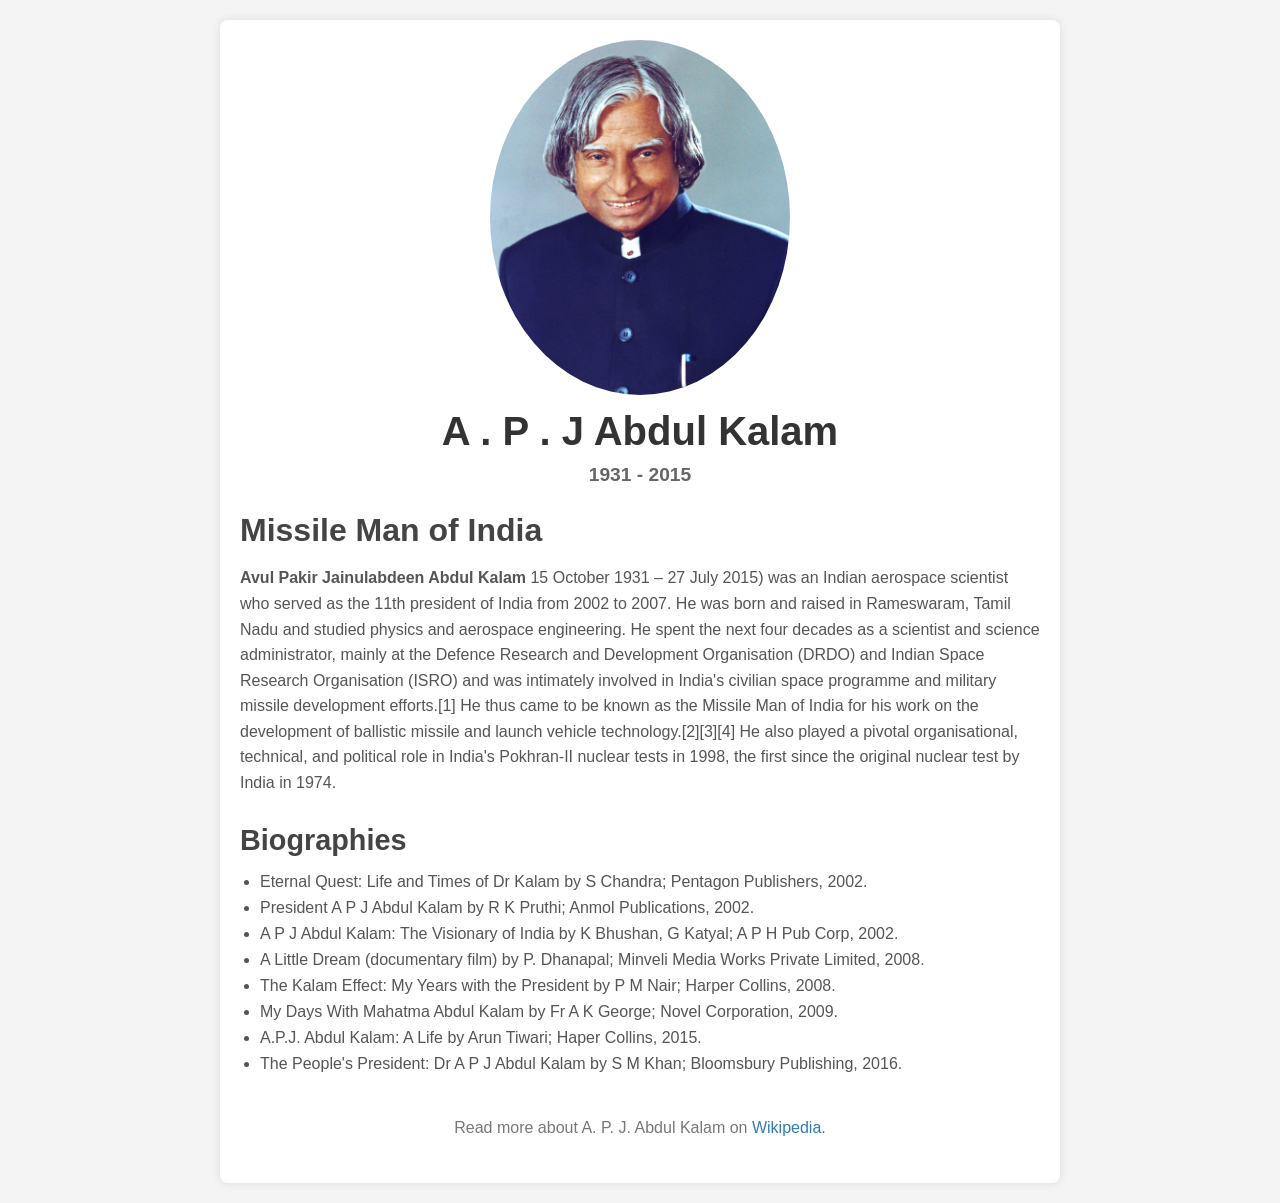
<file: Attribute_Page/index.html>
<!DOCTYPE html>
<html lang="en">
  <head>
    <meta charset="UTF-8" />

    <meta http-equiv="X-UA-Compatible" content="IE=edge" />

    <meta name="viewport" content="width=device-width, initial-scale=1.0" />
    <title>The Tribute Website | A.P. J Abdul Kalam</title>
    <link rel="stylesheet" href="style.css" />
  </head>
  <body>
    <div class="container">
      <div class="content">
        <section class="top_section">
          <div class="image_container">
            <img src="./images/apj.jpg" alt="tribute" />
          </div>
          <div>
            <h1>A . P . J Abdul Kalam</h1>
            <h4>1931 - 2015</h4>
          </div>
        </section>
        <section class="about_section">
          <h2>Missile Man of India</h2>
          <p>
            <b>Avul Pakir Jainulabdeen Abdul Kalam</b> 15 October 1931 – 27 July
            2015) was an Indian aerospace scientist who served as the 11th
            president of India from 2002 to 2007. He was born and raised in
            Rameswaram, Tamil Nadu and studied physics and aerospace
            engineering. He spent the next four decades as a scientist and
            science administrator, mainly at the Defence Research and
            Development Organisation (DRDO) and Indian Space Research
            Organisation (ISRO) and was intimately involved in India's civilian
            space programme and military missile development efforts.[1] He thus
            came to be known as the Missile Man of India for his work on the
            development of ballistic missile and launch vehicle
            technology.[2][3][4] He also played a pivotal organisational,
            technical, and political role in India's Pokhran-II nuclear tests in
            1998, the first since the original nuclear test by India in 1974.
          </p>
        </section>
        <section class="biography_section">
          <h3>Biographies</h3>
          <ul>
            <li>
              Eternal Quest: Life and Times of Dr Kalam by S Chandra; Pentagon
              Publishers, 2002.
            </li>
            <li>
              President A P J Abdul Kalam by R K Pruthi; Anmol Publications,
              2002.
            </li>
            <li>
              A P J Abdul Kalam: The Visionary of India by K Bhushan, G Katyal;
              A P H Pub Corp, 2002.
            </li>
            <li>
              A Little Dream (documentary film) by P. Dhanapal; Minveli Media
              Works Private Limited, 2008.
            </li>
            <li>
              The Kalam Effect: My Years with the President by P M Nair; Harper
              Collins, 2008.
            </li>
            <li>
              My Days With Mahatma Abdul Kalam by Fr A K George; Novel
              Corporation, 2009.
            </li>
            <li>
              A.P.J. Abdul Kalam: A Life by Arun Tiwari; Haper Collins, 2015.
            </li>
            <li>
              The People's President: Dr A P J Abdul Kalam by S M Khan;
              Bloomsbury Publishing, 2016.
            </li>
          </ul>
        </section>
        <footer>
          <p>
            Read more about A. P. J. Abdul Kalam on
            <a href="https://en.wikipedia.org/wiki/A._P._J._Abdul_Kalam"
              >Wikipedia.</a
            >
          </p>
        </footer>
      </div>
    </div>
  </body>
</html>
</file>
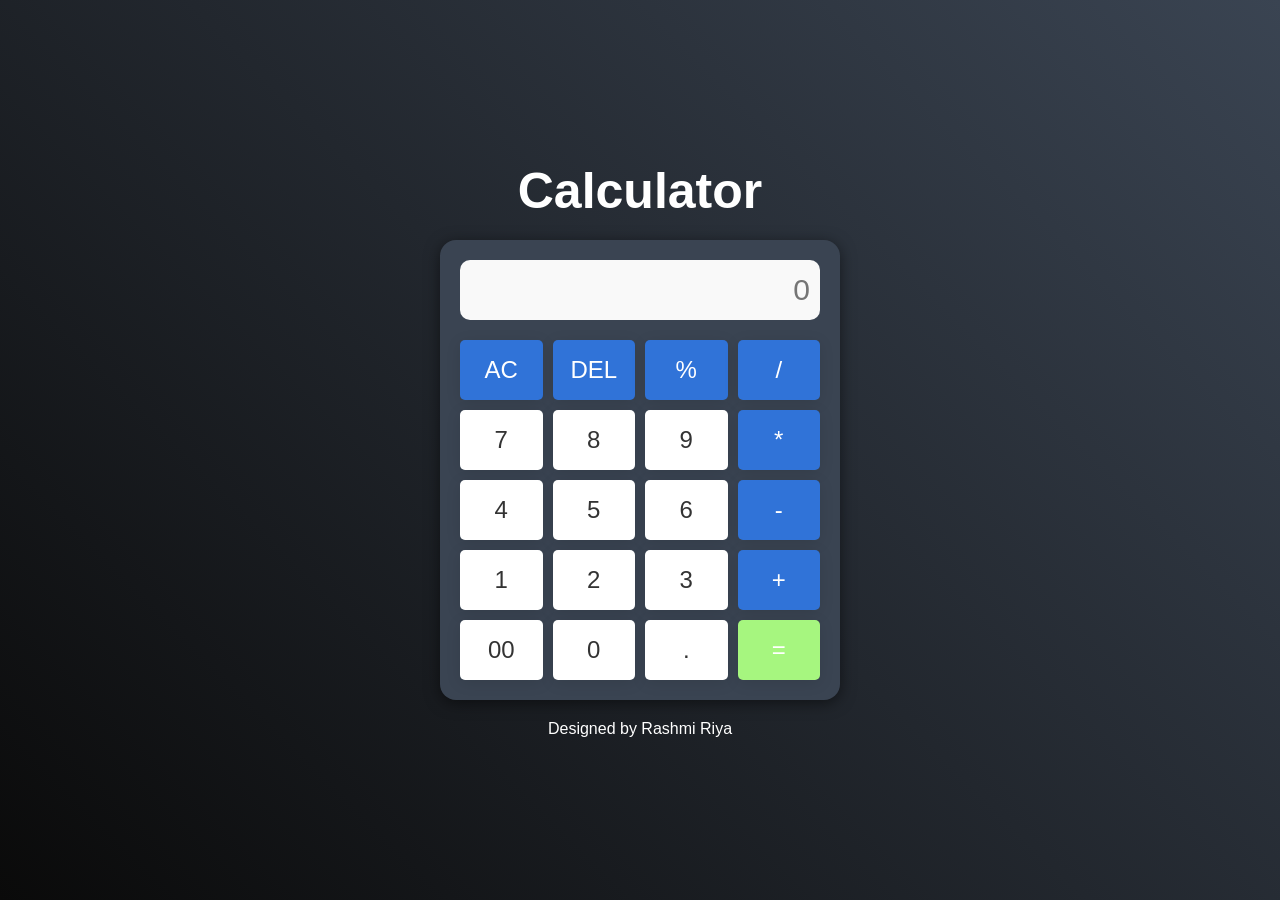
<file: Calculator/index.html>
<!DOCTYPE html>
<html lang="en">
<head>
    <meta charset="UTF-8">
    <meta name="viewport" content="width=device-width, initial-scale=1.0">
    <title>Calculator</title>
    <link rel="stylesheet" href="style.css">
    <link rel="shortcut icon" href="./assets/calculator.png" type="image/x-icon">
</head>
<body>
    <h2 class="heading_tag">Calculator</h2>
    <div class="calculator">
        <input type="text" placeholder="0" id="inputBox" readonly>
        <div class="buttons">
            <button class="operator">AC</button>
            <button class="operator">DEL</button>
            <button class="operator">%</button>
            <button class="operator">/</button>
            <button>7</button>
            <button>8</button>
            <button>9</button>
            <button class="operator">*</button>
            <button>4</button>
            <button>5</button>
            <button>6</button>
            <button class="operator">-</button>
            <button>1</button>
            <button>2</button>
            <button>3</button>
            <button class="operator">+</button>
            <button>00</button>
            <button>0</button>
            <button>.</button>
            <button class="equalBtn">=</button>
        </div>
    </div>
    <div class="developer">
        <p>Designed by Rashmi Riya</p>
    </div>
    <script src="calculate.js"></script>
</body>
</html>
</file>
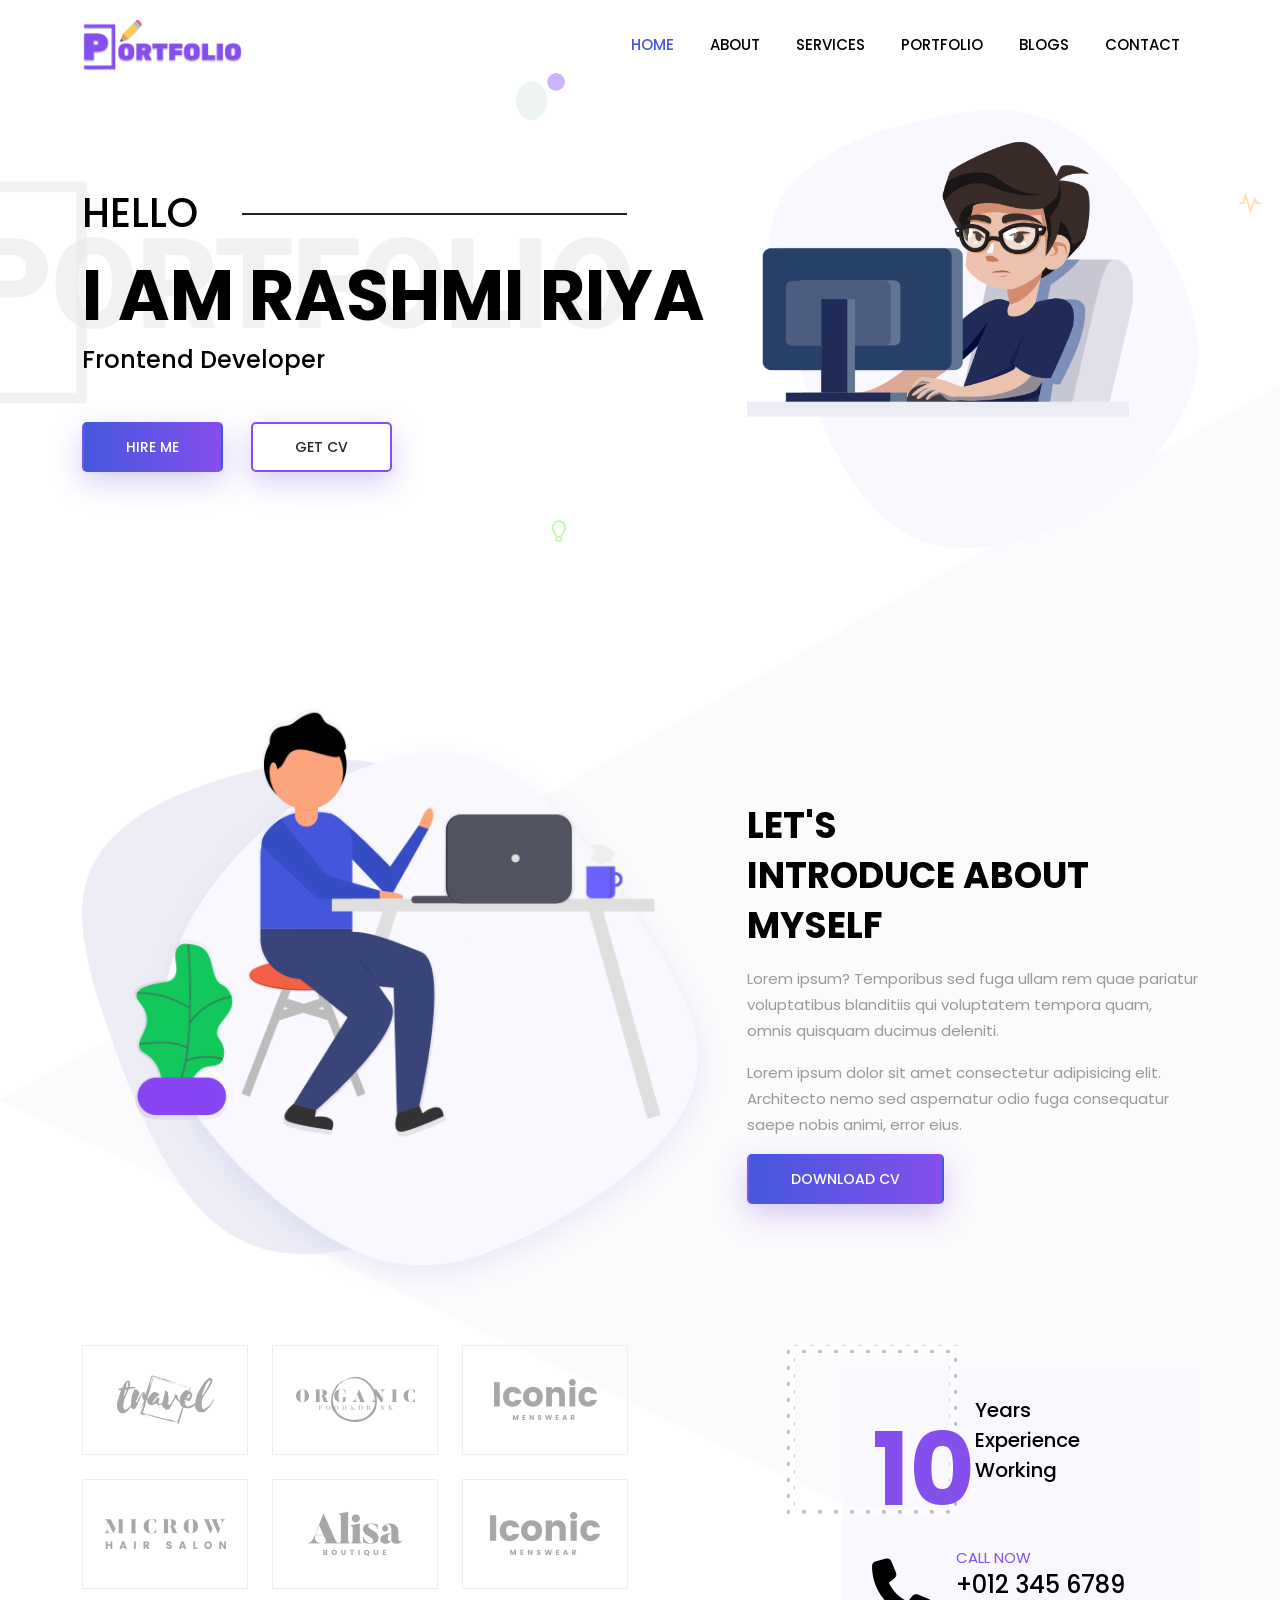
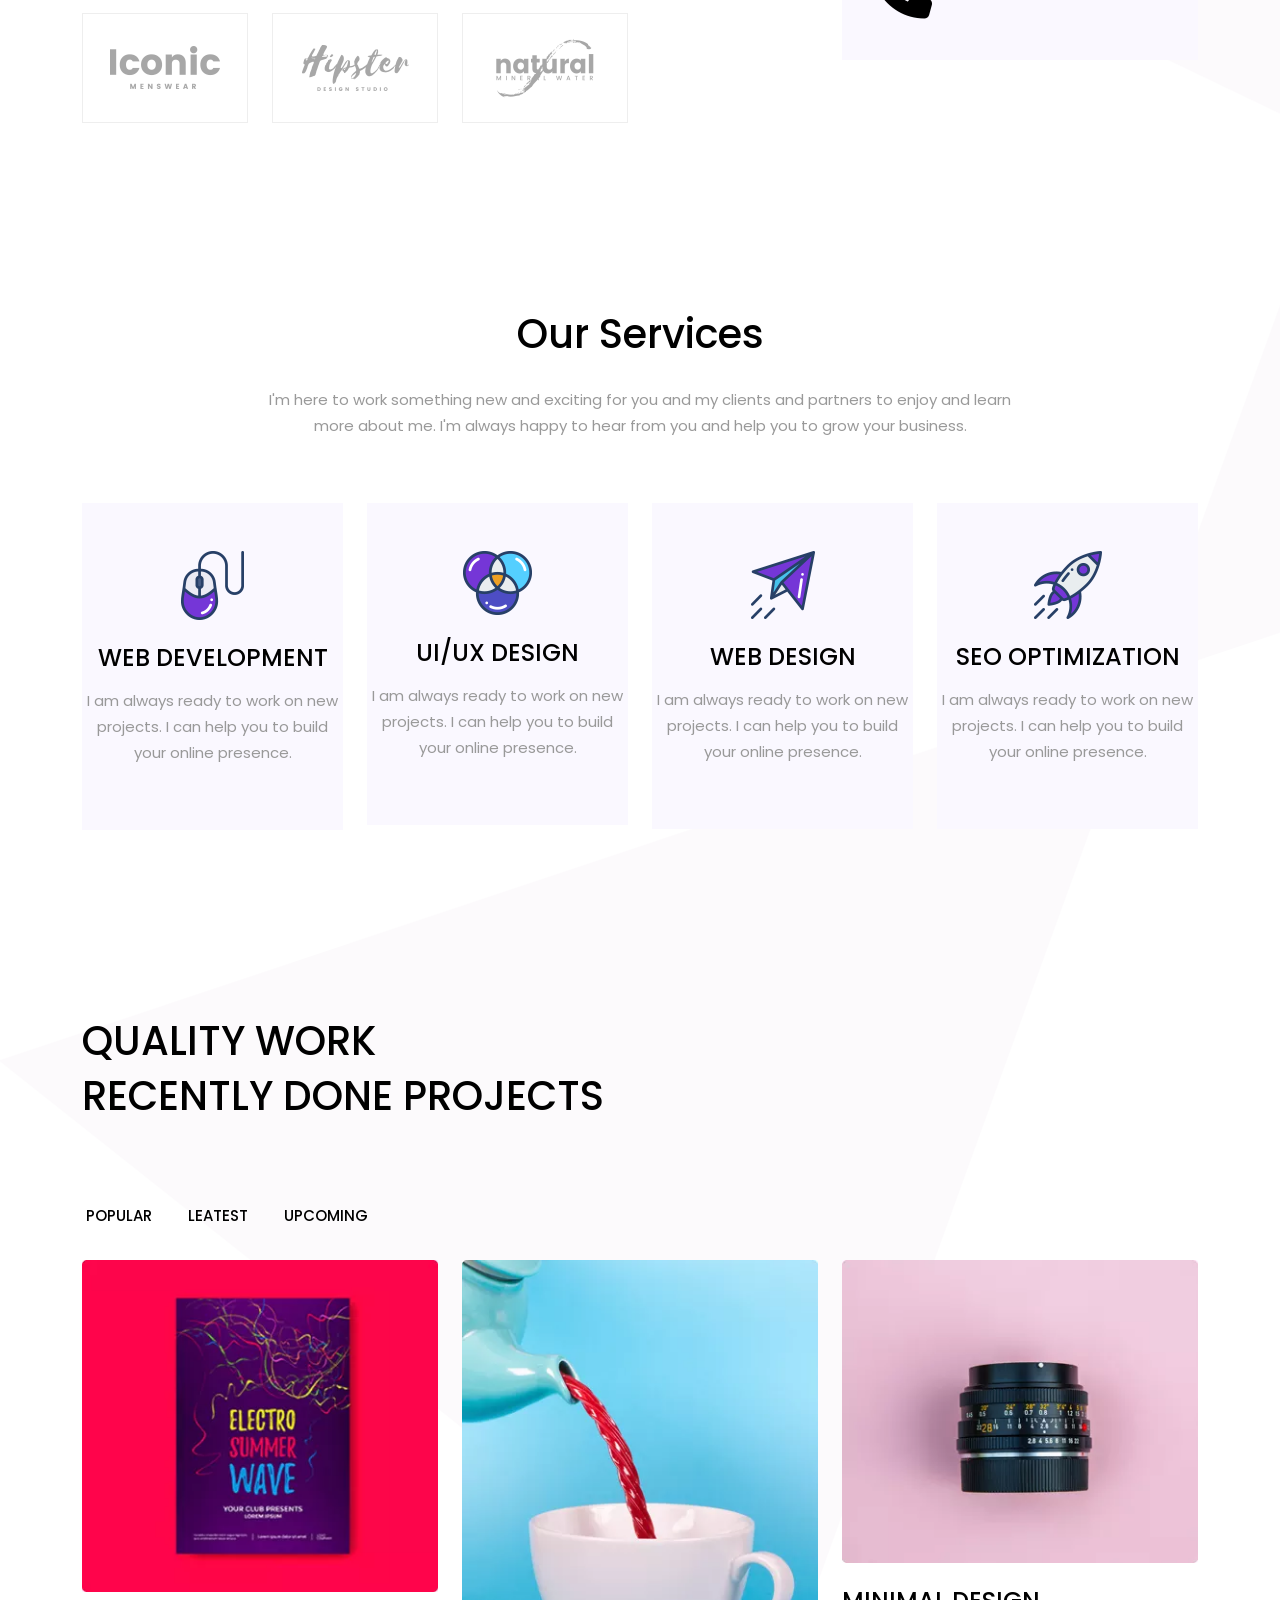
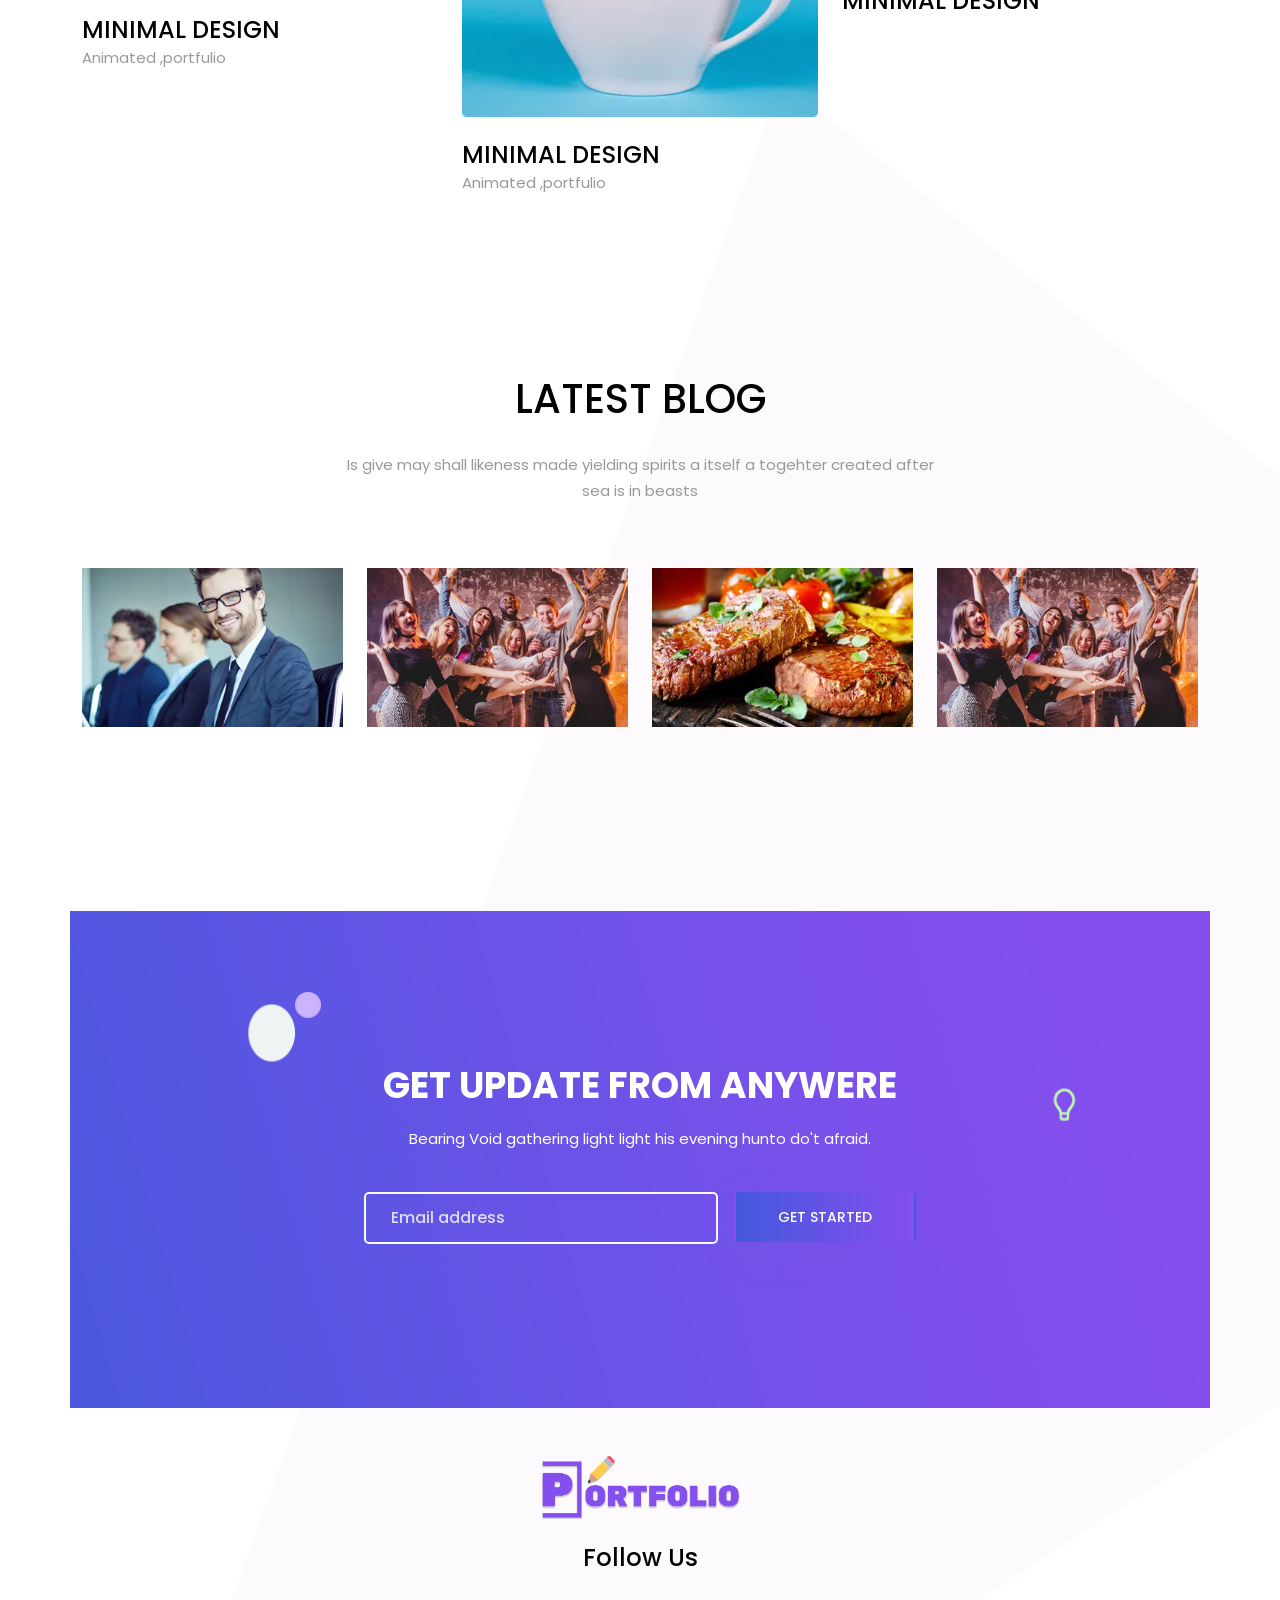
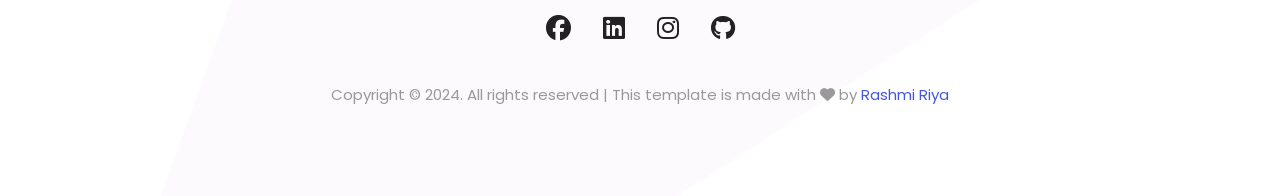
<file: Portfolio/index.html>
<!DOCTYPE html>
<html lang="en">

<head>
  <meta charset="UTF-8" />
  <meta name="viewport" content="width=device-width, initial-scale=1.0" />
  <title>Portfolio</title>
  <link rel="shortcut icon" href="images/favicon/girl.png" type="image/x-icon">

  <link href="https://cdn.jsdelivr.net/npm/bootstrap@5.0.2/dist/css/bootstrap.min.css" rel="stylesheet"
    integrity="sha384-EVSTQN3/azprG1Anm3QDgpJLIm9Nao0Yz1ztcQTwFspd3yD65VohhpuuCOmLASjC" crossorigin="anonymous">

  <!-- Custom -->
  <link rel="stylesheet" href="./css/style.css" />
  <link rel="stylesheet" href="./css/responsive.css" />
</head>

<body data-bs-spy="scroll" data-bs-target=".navbar" data-bs-offset="90">
  <!-- navbar section -->

  <header class="header_wrapper">
    <nav class="navbar navbar-expand-lg fixed-top">
      <div class="container">
        <a class="navbar-brand" href="#">
          <img src="images/logo.png" alt="logo" class="img-fluid" />
        </a>
        <button class="navbar-toggler" type="button" data-bs-toggle="collapse" data-bs-target="#navbarNav"
          aria-controls="navbarNav" aria-expanded="false" aria-label="Toggle navigation" />

        <!-- <span class="navbar-toggler-icon"></span> -->
        <i class="fa-solid fa-bars navbar-toggler-icon"></i>
        </button>

        <div class="collapse navbar-collapse justify-content-end " id="navbarNav">
          <ul class="navbar-nav menu-navbar-nav ">
            <li class="nav-item">
              <a class="nav-link" href="#home">Home</a>
            </li>
            <li class="nav-item">
              <a class="nav-link" href="#about">About</a>
            </li>
            <li class="nav-item">
              <a class="nav-link" href="#services">Services</a>
            </li>
            <li class="nav-item">
              <a class="nav-link" href="#portfolio">Portfolio</a>
            </li>
            <li class="nav-item">
              <a class="nav-link" href="#blogs">Blogs</a>
            </li>
            <li class="nav-item">
              <a class="nav-link" href="#contact">Contact</a>
            </li>
          </ul>
        </div>
      </div>
    </nav>
  </header>
  <!-- navbar section end -->

  <!-- banner section -->

  <section id="home" class="banner_wrapper">
    <div class="container">
      <div class="row">
        <div class="col-lg-7 order-lg-1 order-2 banner-content">
          <h2 class="text-uppercase position-relative">Hello</h2>
          <h1 class="text-uppercase">I am Rashmi Riya</h1>
          <h5 text-uppercase>Frontend Developer</h5>
          <div class="mt-5">
            <a href="#" class="main-btn primary-btn">Hire Me</a>
            <a href="#" class="main-btn secondary-btn ms-4">get CV</a>
          </div>
        </div>

        <div class="col-lg-5 order-lg-2 order-1 banner-img">
          <div class="top-right-img">
            <img src="images/home-right.webp" alt="banner-img" class="img-fluid" />
          </div>
        </div>
      </div>
  </section>
  <!-- banner section end -->
  <!-- About section -->
  <section class="about_wrapper" id="about">
    <div class="container">
      <div class="row align-items-center">
        <div class="col-lg-7 mb-4 mb-lg-0">
          <img src="./images/about-us.webp" class="img-fluid" alt="about">
        </div>
        <div class="col-lg-5 mb-4 mb-lg-0">
          <h3>let's<br>Introduce about <br>myself</h3>
          <p>Lorem ipsum? Temporibus sed fuga ullam rem quae pariatur voluptatibus blanditiis qui voluptatem tempora
            quam, omnis quisquam ducimus deleniti.</p>
          <p>Lorem ipsum dolor sit amet consectetur adipisicing elit. Architecto nemo sed aspernatur odio fuga
            consequatur saepe nobis animi, error eius.</p>
          <a href="#" class="main-btn primary-btn">Download CV</a>
        </div>
      </div>
      <!-- client logo -->
      <div class="row justify-content-center pt-5">
        <div class="col-lg-6 mb-4 mb-lg-0">
          <div class="row">
            <div class="col-md-4 col-sm-6 mb-4">
              <!-- travel icon -->
              <div class="single-logo-item">
                <img src="./images/client-img/logo1.webp" class="fluid" alt="travel">
              </div>
            </div>
            <!--organic  -->
            <div class="col-md-4 col-sm-6 mb-4">
              <div class="single-logo-item">
                <img src="./images/client-img/logo2.webp" class="fluid" alt="travel">
              </div>
            </div>
            <!-- iconic manwear -->
            <div class="col-md-4 col-sm-6 mb-4">
              <div class="single-logo-item">
                <img src="./images/client-img/logo3.webp" class="fluid" alt="travel">
              </div>
            </div>
            <!-- Hair selon -->
            <div class="col-md-4 col-sm-6 mb-4">
              <div class="single-logo-item">
                <img src="./images/client-img/logo4.webp" class="fluid" alt="travel">
              </div>
            </div>
            <!-- alisa beautique -->
            <div class="col-md-4 col-sm-6 mb-4">
              <div class="single-logo-item">
                <img src="./images/client-img/logo6.webp" class="fluid" alt="travel">
              </div>
            </div>

            <div class="col-md-4 col-sm-6 mb-4">
              <div class="single-logo-item">
                <img src="./images/client-img/logo7.webp" class="fluid" alt="travel">
              </div>
            </div>

            <div class="col-md-4 col-sm-6 mb-4">
              <div class="single-logo-item">
                <img src="./images/client-img/logo8.webp" class="fluid" alt="travel">
              </div>
            </div>

            <div class="col-md-4 col-sm-6 mb-4">
              <div class="single-logo-item">
                <img src="./images/client-img/logo5.webp" class="fluid" alt="travel">
              </div>
            </div>

            <div class="col-md-4 col-sm-6 mb-4">
              <div class="single-logo-item">
                <img src="./images/client-img/logo9.webp" class="fluid" alt="travel">
              </div>
            </div>
          </div>
        </div>
        <div class="offset-lg-2 col-lg-4 col-md-10">
          <div class="client-info">
            <div class="d-flex">
              <span class="large">10</span>
              <span class="smll">Years <br> Experience <br>Working</span>
            </div>
            <div class="call-now d-flex py4">
              <div>
                <span class="fa-solid fa-phone"></span>
              </div>
              <div class="ms-4">
                <p class="mb-0">Call Now</p>
                <h5 class="mb-0">+012 345 6789</h5>
              </div>
            </div>
          </div>
        </div>
      </div>

    </div>


  </section>
  <!-- About section end -->

  <!-- Service section -->
  <section id="services" class="services_wrapper">
    <div class="container">
      <div class="row">
        <div class="col-sm-12 text-center mb-5">
          <h2>Our Services</h2>
          <p>I'm here to work something new and exciting for you and my clients and partners to enjoy and learn <br>
            more about me. I'm always happy to hear from you and help you to grow your business. </p>
        </div>
        <div class="col-lg-3 col-sm-6 mb-4">
          <div class="card rounded-0 border-0 text-center py-5 px3">
            <div>
              <img src="./images/services-img/mouse.webp" alt="mouse">
            </div>
            <h5 class="text-uppercase mt-4 mb-3">Web Development</h5>
            <p>I am always ready to work on new projects. I can help you to build your online presence.</p>
          </div>
        </div>
        <!--  -->
        <div class="col-lg-3 col-sm-6 mb-4">
          <div class="card rounded-0 border-0 text-center py-5 px3">
            <div>
              <img src="./images/services-img/ui-ux.webp" alt="ui-ux">
            </div>
            <h5 class="text-uppercase mt-4 mb-3">UI/UX Design</h5>
            <p>I am always ready to work on new projects. I can help you to build your online presence.</p>
          </div>
        </div>
        <!--  -->
        <div class="col-lg-3 col-sm-6 mb-4">
          <div class="card rounded-0 border-0 text-center py-5 px3">
            <div>
              <img src="./images/services-img/website.webp" alt="website">
            </div>
            <h5 class="text-uppercase mt-4 mb-3">Web Design</h5>
            <p>I am always ready to work on new projects. I can help you to build your online presence.</p>
          </div>
        </div>

        <!--  -->
        <div class="col-lg-3 col-sm-6 mb-4">
          <div class="card rounded-0 border-0 text-center py-5 px3">
            <div>
              <img src="./images/services-img/seo.webp" alt="Seo">
            </div>
            <h5 class="text-uppercase mt-4 mb-3">Seo Optimization</h5>
            <p>I am always ready to work on new projects. I can help you to build your online presence.</p>
          </div>
        </div>
      </div>
    </div>

  </section>
  <!-- Service section end -->
  <!-- Portfulio section -->
  <section id="portfolio" class="portfolio_wrapper">
    <div class="container">
      <div class="row">
        <div class="col-sm-12 text-left mb-md-5 mb-2">
          <h2 class="text-uppercase">quality work <br>recently done projects</h2>
        </div>
      </div>
      <div class="row">
        <ul class="nav nav-pills mb-4" id="pills-tab" role="tablist">
          <li class="nav-item" role="presentation">
            <button class="nav-link" id="pills-one-tab" data-bs-toggle="pill" data-bs-target="#pills-one" type="button"
              role="tab" aria-controls="pills-two" aria-selected="false">popular</button>
          </li>
          <li class="nav-item" role="presentation">
            <button class="nav-link" id="pills-two-tab" data-bs-toggle="pill" data-bs-target="#pills-two" type="button"
              role="tab" aria-controls="pills-two" aria-selected="false">leatest</button>
          </li>
          <li class="nav-item" role="presentation">
            <button class="nav-link" id="pills-three-tab" data-bs-toggle="pill" data-bs-target="#pills-three"
              type="button" role="tab" aria-controls="pills-three" aria-selected="false">Upcoming</button>
          </li>
        </ul>
        <!-- popular option -->
        <div class="tab-content" id="pills-tabContent">
          <div class="tab-pane fade show active" id="pills-one" role="tabpanel" aria-labelledby="pills-one-tab">
            <div class="row">
              <div class="col-lg-4 col-sm-6">
                <div class="portfolio-img">
                  <img src="./images/portfolio/portfolio1.webp" class="img-fluid w-100" alt="portfolio-1">
                  <div class="overlay"> <i class="fas fa-plus"></i></div>
                  <br>
                  <h5 class="mb-0 mt-4 text-uppercase">MINIMAL Design</h5>
                  <p>Animated ,portfulio</p>


                </div>
              </div>
              <div class="col-lg-4 col-sm-6">
                <div class="portfolio-img">
                  <img src="./images/portfolio/portfolio2.webp" class="img-fluid w-100" alt="portfolio-1">
                  <div class="overlay"> <i class="fas fa-plus"></i></div>
                  <h5 class="mb-0 mt-4 text-uppercase">MINIMAL Design</h5>
                  <p>Animated ,portfulio</p>


                </div>
              </div>
              <div class="col-lg-4 col-sm-6">
                <div class="portfolio-img">
                  <img src="./images/portfolio/portfolio3.webp" class="img-fluid w-100" alt="portfolio-1">
                  <div class="overlay"> <i class="fas fa-plus"></i></div>
                  <h5 class="mb-0 mt-4 text-uppercase">MINIMAL Design</h5>
                  <p></p>

                </div>
              </div>
            </div>
          </div>
          <!-- leatest option -->
          <div class="tab-pane fade" id="pills-two" role="tabpanel" aria-labelledby="pills-two-tab">
            <div class="row">
              <div class="col-lg-4 col-sm-6">
                <div class="portfolio-img">
                  <img src="./images/portfolio/portfolio4.webp" class="img-fluid w-100" alt="portfolio-1">
                  <div class="overlay"> <i class="fas fa-plus"></i></div>
                  <h5 class="mb-0 mt-4 text-uppercase">MINIMAL Design</h5>
                  <p>Animated ,portfulio</p>


                </div>
              </div>
              <div class="col-lg-4 col-sm-6">
                <div class="portfolio-img">
                  <img src="./images/portfolio/portfolio5.webp" class="img-fluid w-100" alt="portfolio-1">
                  <div class="overlay"> <i class="fas fa-plus"></i></div>
                  <h5 class="mb-0 mt-4 text-uppercase">MINIMAL Design</h5>
                  <p>Animated ,portfulio</p>


                </div>
              </div>
              <div class="col-lg-4 col-sm-6">
                <div class="portfolio-img">
                  <img src="./images/portfolio/portfolio6.webp" class="img-fluid w-100" alt="portfolio-1">
                  <div class="overlay"> <i class="fas fa-plus"></i></div>
                  <h5 class="mb-0 mt-4 text-uppercase">MINIMAL Design</h5>
                  <p></p>

                </div>
              </div>
            </div>
          </div>
          <!-- upcoming option -->
          <div class="tab-pane fade" id="pills-three" role="tabpanel" aria-labelledby="pills-three-tab">
            <div class="row">
              <div class="col-lg-4 col-sm-6">
                <div class="portfolio-img">
                  <img src="./images/portfolio/portfolio7.webp" class="img-fluid w-100" alt="portfolio-1">
                  <div class="overlay"> <i class="fas fa-plus"></i></div>
                  <h5 class="mb-0 mt-4 text-uppercase">MINIMAL Design</h5>
                  <p>Animated ,portfulio</p>


                </div>
              </div>
              <div class="col-lg-4 col-sm-6">
                <div class="portfolio-img">
                  <img src="./images/portfolio/portfolio8.webp" class="img-fluid w-100" alt="portfolio-1">
                  <div class="overlay"> <i class="fas fa-plus"></i></div>
                  <h5 class="mb-0 mt-4 text-uppercase">MINIMAL Design</h5>
                  <p>Animated ,portfulio</p>


                </div>
              </div>
              <div class="col-lg-4 col-sm-6">
                <div class="portfolio-img">
                  <img src="./images/portfolio/portfolio9.webp" class="img-fluid w-100" alt="portfolio-1">
                  <div class="overlay"> <i class="fas fa-plus"></i></div>
                  <h5 class="mb-0 mt-4 text-uppercase">MINIMAL Design</h5>
                  <p></p>

                </div>
              </div>
            </div>
          </div>
        </div>
      </div>
    </div>
  </section>
  <!-- Portfulio section end-->

  <!-- blog section -->
  <section id="blogs" class="blog_wrapper">
    <div class="container">
      <div class="row">
        <div class="col-sm-12 text-center mb-5">
          <h2>LATEST BLOG</h2>
          <p>Is give may shall likeness made yielding spirits a itself a togehter created after <br
              class="d-none d-lg-block"> sea is in beasts</p>
        </div>
        <div class="col-lg-3 col-sm-6 mb-4">
          <div class="card rounded-0 border-0 p-0">
            <img src="./images/blog/blog.webp" class="img-fluid" alt="blog">
            <div class="blog_details">
              <div class="blog_text text-center">
                <h5 class="mb-1"> Social Life </h5>
                <div class="border_line"></div>
                <p class="mb-0"> Enjoy your time with us</p>

              </div>
            </div>
          </div>
        </div>

        <div class="col-lg-3 col-sm-6 mb-4">
          <div class="card rounded-0 border-0 p-0">
            <img src="./images/blog/blog1.webp" class="img-fluid" alt="blog">
            <div class="blog_details">
              <div class="blog_text text-center">
                <h5 class=" mb-0"> Social Life </h5>
                <div class="border_line"></div>

                <p class=""> Enjoy your time with us</p>

              </div>
            </div>
          </div>
        </div>

        <div class="col-lg-3 col-sm-6 mb-4">
          <div class="card rounded-0 border-0 p-0">
            <img src="./images/blog/blog2.webp" class="img-fluid" alt="blog">
            <div class="blog_details">
              <div class="blog_text text-center">
                <h5 class=" mb-0"> Social Life </h5>
                <div class="border_line"></div>

                <p class=" mb-0"> Enjoy your time with us</p>

              </div>
            </div>
          </div>
        </div>

        <div class="col-lg-3 col-sm-6 mb-4">
          <div class="card rounded-0 border-0 p-0">
            <img src="./images/blog/blog1.webp" class="img-fluid" alt="blog">
            <div class="blog_details">

              <div class="blog_text text-center">
                <h5 class="text-black mb-0"> Social Life </h5>
                <div class="border_line"></div>


              </div>
            </div>
          </div>
        </div>

      </div>
    </div>
  </section>
  <!-- blog section end -->
  <section id="contact" class="footer_wrapper mt-3 mt-md-0">
    <div class="container">
      <div class="row">
        <div class="col-12 newsLatter text-center px-4">
          <div>
            <h3 class="text-white">get update from anywere</h3>
            <p class="text-white">
              Bearing Void gathering light light his evening hunto do't afraid.
            </p>
            <form action="" class="row g-3 justify-content-center mt-4">
              <div class="col col-sm-6 col-lg-4">
                <input type="text" class="form-control" suggestions="d-none" placeholder="Email address">
              </div>
              <div class="col col-auto">
                <button type="submit" class="main-btn primary-btn  mb-3 text-uppercase">get started</button>
              </div>
            </form>
          </div>
        </div>
      </div>
    </div>
    <div class="container mt-5">
      <div class="row align-items-center justify-content-center">
        <div class="col-12 text-center">
          <div class="footer-logo mb-3 mb-md-0">
            <img src="./images/logo.png" alt="logo">
          </div>
          <div class="my-4 social-icons">
            <h5>Follow Us</h5>
            <ul class="list-unstyled d-flex justify-content-center align-items-center">
              <li><a href="#"><i class="fab fa-facebook"></i></a></li>
              <li><a href="https://www.linkedin.com/in/rashmi-riya-5468942a4/" target="_blank"><i
                    class="fab fa-linkedin"></i></a></li>
              <li><a href="#"><i class="fab fa-instagram"></i></a></li>
              <li><a href="https://github.com/rashmiriya" target="_blank"><i class="fab fa-github"></i></a></li>
            </ul>
          </div>
        </div>
        <div class="col-lg-8 col-sm-12">
          <p class="footer-text text-center my-2">
            Copyright © 2024. All rights reserved | This template is made with <i class="fa fa-heart"
              aria-hidden="true"></i> by <a href="https://www.linkedin.com/in/rashmi-riya-5468942a4/" target="_blank">Rashmi Riya</a>
          </p>
        </div>
      </div>
    </div>
  </section>
  <!-- footer section -->


  <script src="./js/script.js"></script>
  <!-- Bootstrap cdn scripts -->
  <script src="https://cdn.jsdelivr.net/npm/@popperjs/core@2.9.2/dist/umd/popper.min.js"
    integrity="sha384-IQsoLXl5PILFhosVNubq5LC7Qb9DXgDA9i+tQ8Zj3iwWAwPtgFTxbJ8NT4GN1R8p"
    crossorigin="anonymous"></script>
  <script src="https://cdn.jsdelivr.net/npm/bootstrap@5.0.2/dist/js/bootstrap.min.js"
    integrity="sha384-cVKIPhGWiC2Al4u+LWgxfKTRIcfu0JTxR+EQDz/bgldoEyl4H0zUF0QKbrJ0EcQF"
    crossorigin="anonymous"></script>
  <!-- Custom scripts -->
  <link rel="stylesheet" href="https://cdnjs.cloudflare.com/ajax/libs/font-awesome/6.5.1/css/all.min.css"
    integrity="sha512-DTOQO9RWCH3ppGqcWaEA1BIZOC6xxalwEsw9c2QQeAIftl+Vegovlnee1c9QX4TctnWMn13TZye+giMm8e2LwA=="
    crossorigin="anonymous" referrerpolicy="no-referrer" />


</body>

</html>
</file>
<file: Attribute_Page/style.css>
body {
  font-family: 'Arial', sans-serif;
  background-color: #f4f4f4;
  margin: 0;
  padding: 0;
}

.container {
  max-width: 800px;
  margin: 20px auto;
  background: white;
  padding: 20px;
  box-shadow: 0 0 10px rgba(0, 0, 0, 0.1);
  border-radius: 8px;
}

.top_section {
  text-align: center;
  margin-bottom: 20px;
}

.image_container img {
  max-width: 300px;
  height: auto;
  border-radius: 50%;
  margin-bottom: 10px;
}


h1 {
  font-size: 2.5em;
  margin: 0;
  color: #333;
}

h4 {
  font-size: 1.2em;
  margin: 10px 0;
  color: #666;
}

.about_section {
  margin-bottom: 20px;
}

.about_section h2 {
  font-size: 2em;
  margin-bottom: 10px;
  color: #444;
}

.about_section p {
  line-height: 1.6;
  color: #555;
}

.biography_section {
  margin-bottom: 20px;
}

.biography_section h3 {
  font-size: 1.8em;
  margin-bottom: 10px;
  color: #444;
}

.biography_section ul {
  list-style-type: disc;
  padding-left: 20px;
}

.biography_section li {
  margin-bottom: 8px;
  color: #555;
}

footer {
  text-align: center;
  padding: 10px 0;
  color: #777;
}

footer a {
  color: #337ab7;
  text-decoration: none;
}

footer a:hover {
  text-decoration: underline;
}
</file>
<file: Calculator/style.css>
* {
  margin: 0;
  padding: 0;
  box-sizing: border-box;
  font-family: "Poppins", sans-serif;
}

body {
  width: 100%;
  height: 100vh;
  display: flex;
  flex-direction: column;
  justify-content: center;
  align-items: center;
  background: linear-gradient(45deg, #0a0a0a, #3a4452);
}

.heading_tag {
  color: white;
  font-size: 50px;
  margin-bottom: 20px;
}

.calculator {
  width: 400px;
  padding: 20px;
  border-radius: 16px;
  background: #3a4452;
  box-shadow: 0px 3px 15px rgba(0, 0, 0, 0.5);
}

input {
  width: 100%;
  height: 60px;
  padding: 10px;
  font-size: 30px;
  text-align: right;
  border: none;
  border-radius: 10px;
  margin-bottom: 20px;
  background-color: #f9f9f9;
  color: #333;
}

.buttons {
  display: grid;
  grid-template-columns: repeat(4, 1fr);
  gap: 10px;
}

button {
  width: 100%;
  height: 60px;
  font-size: 24px;
  border: none;
  border-radius: 5px;
  background-color: #fff;
  color: #333;
  box-shadow: 0px 3px 15px rgba(0, 0, 0, 0.1);
  cursor: pointer;
  transition: all 0.3s ease-in-out;
}

button:hover {
  border-radius: 8px;
}

.operator {
  background-color: #3073d8;
  color: #fff;
}
.operator:hover {
  background-color: #0066ff;
  color: #fff;
}
.equalBtn {
  background-color: #a6f67f;
  color: #fff;
}
.equalBtn:hover {
  background-color: #55ff00;
  color: #fff;
}

button:active {
  transform: scale(0.95);
}

.developer {
  margin-top: 20px;
  color: white;
}
.developer a {
  text-decoration: none;
  color: #f9a825;
  position: relative;
  transition: color 0.3s ease;
}

.developer a::after {
  content: '';
  position: absolute;
  width: 0;
  height: 2px;
  display: block;
  margin-top: 5px;
  right: 0;
  background: #f9a825;
  transition: width 0.3s ease, right 0.3s ease;
}

.developer a:hover::after {
  width: 100%;
  right: 0;
}

.developer a:hover {
  color: #fff;
  text-decoration: underline;
}
</file>
<file: Portfolio/css/style.css>
/* Tables of content */
/* -----------------------
1. General
2. Navbar
3. Banner
4. About
5. Services
6. Portfolio
7. Blogs
8. Contact
9. Footer
----------------------- */

/* 1. General */
@im@import url('https://fonts.googleapis.com/css2?family=Poppins:ital,wght@0,100;0,200;0,300;0,400;0,500;0,600;0,700;0,800;0,900;1,100;1,200;1,300;1,400;1,500;1,600;1,700;1,800;1,900&display=swap');

@import url("https://fonts.googleapis.com/css2?family=Poppins:ital,wght@0,100;0,200;0,300;0,400;0,500;0,600;0,700;0,800;0,900;1,100;1,200;1,300;1,400;1,500;1,600;1,700;1,800;1,900&family=Roboto:ital,wght@0,100;0,300;0,400;0,500;0,700;0,900;1,100;1,300;1,400;1,500;1,700;1,900&display=swap");

* {
  margin: 0;
  padding: 0;
  box-sizing: border-box;
}

:root {
  /* background color */
  --primary-color: #4458dc;
  --secondary-color: #854fee;
  --bg-white: #fff;
  --bg-light: #faf8ff;
  --bg-black: #222;
  --text-color: #000000;
  --text-grey: #999;
  --bg-gray: #eee;
  --gradient: linear-gradient(to right, #4458dc 0%, #854fee 100%),
    radial-gradient(circle at top left, #4458dc, #854fee);

  /* font family */
  --primary-font: "Poppins", sans-serif;
  --secondary-font: "Roboto", sans-serif;
}

body {
  font-family: var(--primary-font);
  background-image: url(../images/body-bg.png.webp);
  background-repeat: no-repeat;
}

a {
  text-decoration: none;
  color: var(--primary-color);
}

/* 1. custom css */
::-webkit-scrollbar {
  width: 0.25rem;
}

::-webkit-scrollbar-track {
  background: var(--bg-gray);
}

::-webkit-scrollbar-thumb {
  background: var(--primary-color);
}

section {
  padding: 5rem 0;
}

.main-btn {
  display: inline-block;
  font-family: var(--primary-font);
  font-weight: 500;
  font-size: 0.875rem;
  line-height: 2.875rem;
  text-align: center;
  cursor: pointer;
  text-transform: uppercase;
  border-radius: 0.3125rem;
  box-shadow: 0 0.635rem 1.875rem 0 rgb(118 85 225 / 30%);
  border: double 0.125rem transparent;
  padding: 0 2.625rem;
  transition: all 0.3s ease-in-out;
  --webkit-transition: all 0.3s ease-in-out;
}

.primary-btn {
  background: var(--gradient);
  color: var(--bg-white);
}

.primary-btn:hover {
  border-color: var(--secondary-color);
  background: var(--bg-white);
  color: var(--secondary-color);
  box-shadow: none;

  border-color: var(--primary-color);
}

.secondary-btn {
  background: var(--bg-white);
  color: var(--secondary-font);
  border-color: var(--secondary-color);
}

.secondary-btn:hover {
  background: var(--gradient);
  color: var(--text-white);
  box-shadow: none;
}

h1 {
  font-size: 4.375rem;
  line-height: 3.75rem;
  font-weight: 700;
  color: var(--text-color);
  margin-bottom: 1.25rem;
  font-family: var(--primary-font);
}

h2 {
  font-size: 2.5rem;
  line-height: 3.4375rem;
  font-weight: 500;
  color: var(--text-color);
  margin-bottom: 1.5625rem;
  font-family: var(--primary-font);
}

h3 {
  font-size: 2.25rem;
  line-height: 3.125rem;
  font-weight: 700;
  color: var(--text-color);
  margin-bottom: 0.9375rem;
  font-family: var(--primary-font);
  text-transform: uppercase;
}

h5 {
  font-size: 1.5rem;

  font-weight: 500;
  color: var(--text-color);
  margin-bottom: 2.1875rem;
}

p {
  color: var(--text-grey);
  font-size: 0.9375rem;
  line-height: 1.625rem;
  font-weight: 400;
}

/* navbar */

.header_wrapper .navbar {
  padding: 0.9375rem 0;
  -o-transition: all 0.2s linear;
  -webkit-transition: all 0.2s linear;
  transition: all 0.2s linear;
}

.header_wrapper .navbar-brand img {
  max-width: 10rem;
  height: auto;
}

.header_wrapper .navbar-toggler:focus {
  box-shadow: none;
}

.header_wrapper .nav-item {
  margin: 0 0.625rem;
  color: var(--primary-color);
}
.header_wrapper .nav-item .nav-link {
  font-family: var(--primary-font);
  font-size: 0.9375rem;
  font-weight: 500;
  text-transform: uppercase;
  color: var(--text-color);
  display: inline-block;
}

.header_wrapper .nav-item .nav-link.active,
.header_wrapper .navbar-nav .nav-item .nav-link:hover {
  color: var(--primary-font);
}

.header-scrolled {
  position: fixed;
  top: 0;
  left: 0;
  width: 100%;
  background: var(--bg-white);
  -webkit-box-shadow: 0 0.25rem 0.375rem rgba(12, 0, 46, 0.05);
  box-shadow: 0 0.25rem 0.375rem rgba(12, 0, 46, 0.05);
}

.banner_wrapper {
  padding-top: 6.875rem;
  z-index: 1;
  background-image: url("../images//home-banner.png");
  background-repeat: no-repeat;
  background-position: center;
  background-size: cover;
}

.banner_wrapper .banner-content {
  vertical-align: middle;
  align-self: center;
}
.banner_wrapper .banner-content h2::after {
  content: "";
  width: 60%;
  height: 0.125rem;
  position: absolute;
  top: 50%;
  left: 25%;
  background: var(--bg-black);
  overflow-x: hidden;
}

/* About  */

.about_wrapper .single-logo-item {
  width: 100%;
  height: 6.875rem;
  display: flex;
  align-items: center;
  justify-content: center;
  cursor: pointer;
  border: 1px solid var(--bg-gray);
  box-shadow: none;
  -o-transition: all 0.4s ease 0s;
  -webkit-transition: all 0.4s ease 0s;
  -ms-transition: all 0.4s ease 0s;
  -moz-transition: all 0.4s ease 0s;
  transition: all 0.4s ease 0s;
}

.about_wrapper .single-logo-item:hover {
  border: 0.625rem solid transparent;
  box-shadow: 0 0.05rem 1.875rem rgba(118, 85, 225, 15%);
}

.about_wrapper .client-info {
  padding: 1.5625rem 1.875rem;
  background: var(--bg-light);
  position: relative;
  margin-top: 1.5625rem;
}
.about_wrapper .client-info::before {
  content: "";
  position: absolute;
  top: -1.5625rem;
  left: -3.4375rem;
  background: url(../images/client-info.webp) no-repeat;
  height: 10.9375rem;
  width: 10.9375rem;
}

.about_wrapper .client-info .large {
  color: var(--secondary-color);
  font-family: var(--primary-font);
  font-size: 6.25rem;
  position: relative;
  z-index: 9;
  font-weight: 700;
}
.about_wrapper .client-info .smll {
  text-align: left;
  color: var(--text-color);
  font-size: 1.25rem;
  font-weight: 500;
}

.about_wrapper .client-info .call-now {
  font-size: 3.75rem;
  font-weight: 700;
  color: var(--text-color);
}

.about_wrapper .client-info .call-now p {
  color: var(--secondary-color);
  text-transform: uppercase;
  margin-bottom: 0.3125rem;
}

/* services */
.services_wrapper .card {
  background-color: var(--bg-light);
  cursor: pointer;
  -webkit-transition: all 0.4s ease 0s;
  -o-transition: all o.4s ease 0s;
  transition: all 0.4s ease 0s;
  -ms-transition: all 0.4s ease 0s;
  -moz-transition: all 0.4s ease 0s;
}

.services_wrapper .card:hover {
  box-shadow: 0 0.09375rem 1.875rem rgba(57, 65, 187, 0.3);
  background: var(--bg-white);
}

.portfolio_wrapper .nav-link {
  font-size: 0.9375rem;
  font-weight: 500;
  margin-right: 0.25rem;
  color: var(--text-color);
  text-transform: uppercase;
}

.portfolio_wrapper .nav-link.active {
  color: var(--secondary-color);
  background-color: transparent;
}

.portfolio_wrapper .portfolio-img {
  position: relative;
  cursor: pointer;
}

.portfolio_wrapper .portfolio-img .overlay {
  position: absolute;
  left: 0;
  top: 0;
  width: 100%;
  height: 100%;

  -webkit-transition: all 0.4s ease 0s;
  -o-transition: all o.4s ease 0s;
  -ms-transition: all 0.4s ease 0s;
  -moz-transition: all 0.4s ease 0s;
  transition: all 0.4s ease 0s;
}

.portfolio_wrapper .portfolio-img:hover .overlay {
  background: rgba(77, 87, 222, 0.5);
  border-radius: 18px;
}
.portfolio_wrapper .portfolio-img .overlay i {
  font-size: 6.25rem;
  color: var(--bg-light);
  position: absolute;
  top: 25%;
  left: 25%;
  -webkit-transform: translate(-50%, -50%);
  -o-transform: translate(-50%, -50%);
  -ms-transform: translate(-50%, -50%);

  -ms-transform: translate(-50%, -50%);
  -moz-transform: translate(-50%, -50%);
  transform: translate(-50%, -50%);
  opacity: 0;
  visibility: hidden;
  -webkit-transition: 0.4s ease 0s;
  -o-transition: 0.4s ease 0s;
  -ms-transition: 0.4s ease 0s;
  -moz-transition: 0.4s ease 0s;

  transition: 0.4s ease 0s;
}

.portfolio_wrapper .portfolio-img:hover .overlay i {
  opacity: 1;
  visibility: visible;
  top: 50%;
  left: 50%;
}

/* Blog */

.blog_wrapper .card {
  position: relative;
  cursor: pointer;
}
.blog_wrapper .blog_details {
  position: absolute;
  top: 1.25rem;
  left: 1.25rem;
  right: 1.25rem;
  bottom: 1.25rem;
  color: rgb(34, 34, 34, 0.8);
  transition: all 0.3s linear;
  display: flex;
  align-items: center;
  justify-content: center;
  visibility: hidden;
}

.blog_wrapper .card:hover .blog_details {
  background: rgba(184, 189, 221, 0.289);
  border-radius: 12px;
  visibility: visible;
  transition: all 0.3s linear;
}
.blog_wrapper .card .blog_details h5 {
  color: #000000;
}

.blog_wrapper .card .blog_details p {
  color: hsl(0, 0%, 0%);
}
.blog_wrapper .blog_details .border_line {
  margin: 0.635rem 0;
  background: var(--text-color);
  width: 100%;
  height: 0.125rem;
}

.footer_wrapper .newsLatter {
  width: 100%;
  height: 100%;
  background-image: url(../images/subscribe-bg.webp);
  background-repeat: no-repeat;
  background-size: cover;
  background-position: center;
  padding: 9.375rem 0;
  background-color: var(--bg-light);
}
.footer_wrapper input {
  line-height: 3rem;
  padding: 0 1.5625rem;
  border: 0.125rem solid var(--bg-light);
  background: transparent;
  font-weight: 600;
  border-radius: 0.3125rem;
  color: var(--bg-white);
}

.footer_wrapper .form-control:focus {
  color: var(--text-grey);
  background-color: transparent;
  border-color: var(--secondary-color);
  outline: 0;
  box-shadow: none;
}
.footer_wrapper .form-control::placeholder {
  color: var(--bg-white);
  font-weight: 500;
  opacity: 0.8;
}

/* footer */
.footer_wrapper .footer-logo img {
  max-width: 12.5rem;
  height: auto;
}

.footer_wrapper .social-icons li {
  margin: 0.375rem;
}

.footer_wrapper .social-icons li a {
  line-height: 1.875rem;
  font-size: 1.5625rem;
  display: block;
  color: var(--bg-black);
  text-align: center;
  margin: 0 0.625rem;
}

.footer_wrapper .social-icons li a:hover {
  color: var(--secondary-color);
}
</file>
<file: Portfolio/css/responsive.css>
@media (max-width: 1199.5px) {
  /* custom css */
  h1 {
    font-size: 3.75px;
  }

  h2 {
    font-size: 3.75px;
  }

  h3 {
    font-size: 1.875px;
    line-height: 2.6875rem;
  }

  h5 {
    font-size: 1.025px;
  }
}

/* Blog  */
.blog_wrapper .blog_details {
  top: 2.1875rem;
  left: 2.1875rem;
  right: 2.1875rem;
  bottom: 2.1875rem;
}
@media (max-width: 991px) {
  /* navbar */
  .header-scrolled {
    height: auto;
  }
  .header_wrapper .navbar-collapse {
    margin-top: -0.125rem;
  }
  .header_wrapper .menu-navbar-nav {
    text-align: center;
    background-color: var(--bg-white);
    padding-bottom: 0.9375rem;
  }
  .header_wrapper .nav-item .nav-link {
    margin-top: 0.9375rem;
  }
}
@media (max-width: 767px) {
  /* custom css */

  h1 {
    font-size: 2.5rem;
    line-height: 3rem;
  }
  h2 {
    font-size: 1.875rem;
    line-height: 2.375rem;
  }
  h3 {
    font-size: 1.5625rem;
    line-height: 2.1875rem;
  }
  /* about */
  .about_wrapper .client-info:before{
    top:0.25rem;
    left: 2.8125rem;
  }
  
  
  .about_wrapper .client-info > div {
    justify-content: center;
  }
}

@media (max-width: 575.5px) {
  /* blog */
  /* Blog  */
.blog_wrapper .blog_details   {
  top: 2.1875rem;
  left: 2.1875rem;
  right: 2.1875rem;
  bottom: 2.1875rem;
}
}

@media (max-width: 390px) {
  /* top banner */

  .banner_wrapper .banner-content h2::after {
    left: 34%;
}
}
</file>
